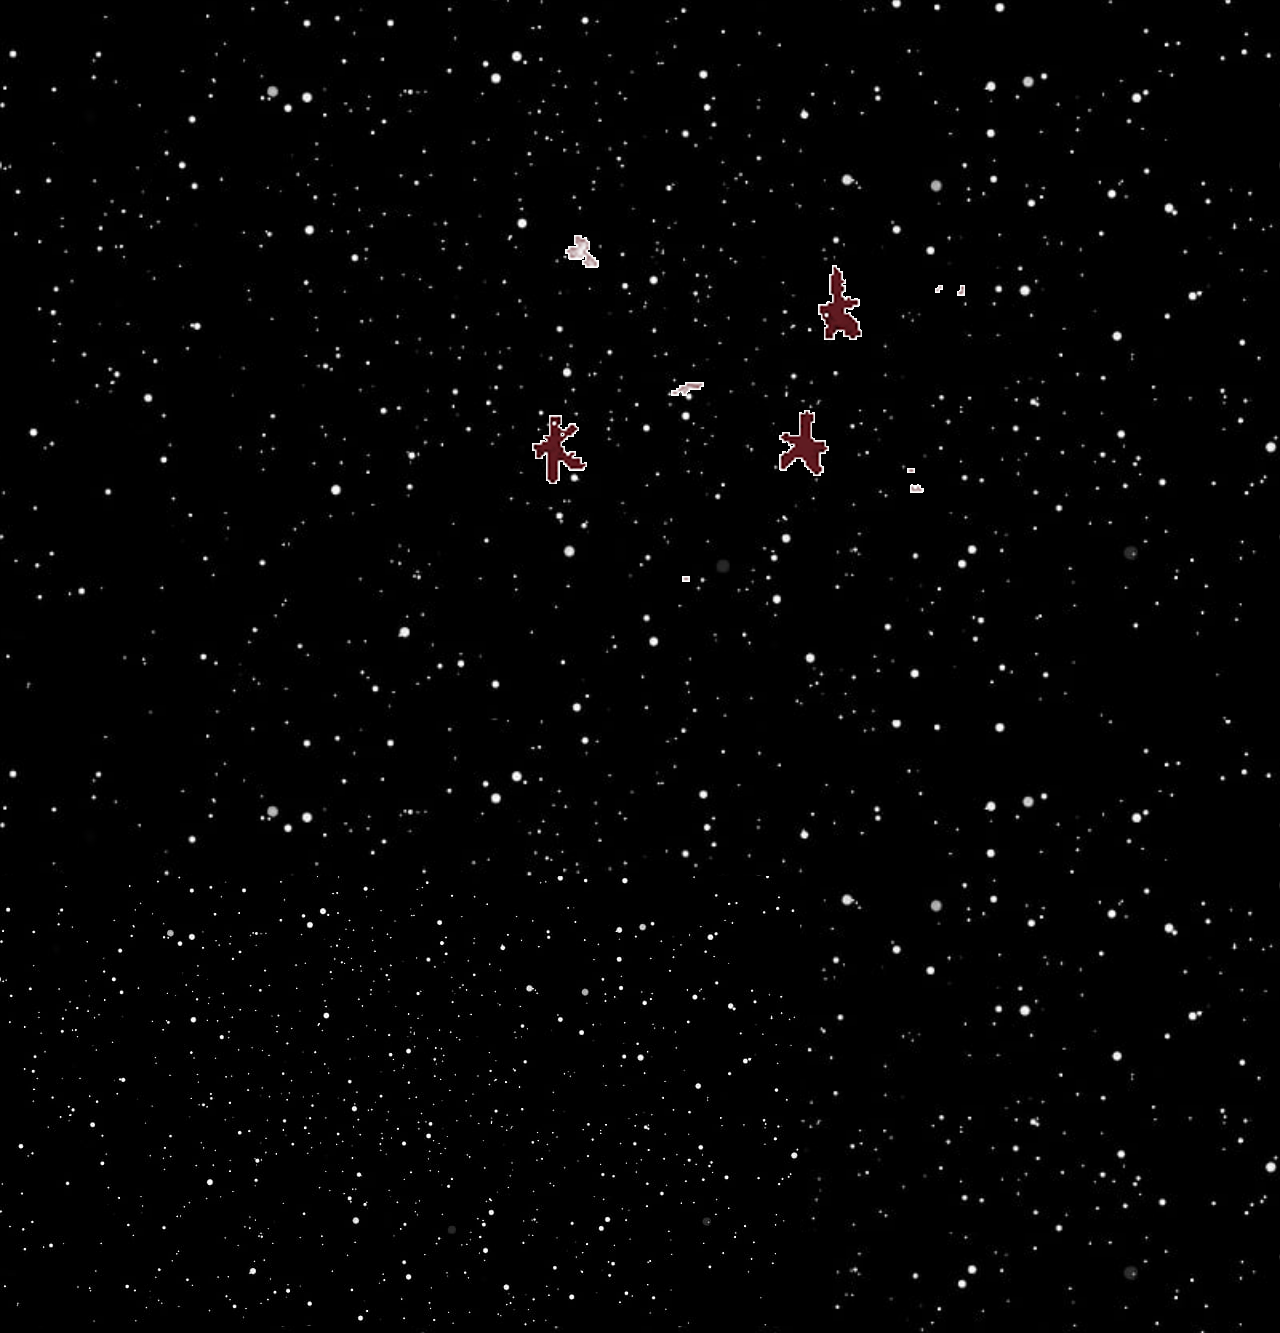
<file: index.html>
<!DOCTYPE html>
<!--[if lt IE 7]>      <html class="no-js lt-ie9 lt-ie8 lt-ie7"> <![endif]-->
<!--[if IE 7]>         <html class="no-js lt-ie9 lt-ie8"> <![endif]-->
<!--[if IE 8]>         <html class="no-js lt-ie9"> <![endif]-->
<!--[if gt IE 8]>      <html class="no-js"> <!--<![endif]-->
<html>
    <head>
        <meta charset="utf-8">
        <meta http-equiv="X-UA-Compatible" content="IE=edge">
        <title>The Feed</title>
        <meta name="description" content="social media, feed content">
        <meta name="viewport" content="width=device-width, initial-scale=1">
        <link rel="stylesheet" href="css/stylesheet.css">
    </head>
    <body>
        <!--[if lt IE 7]>
            <p class="browsehappy">You are using an <strong>outdated</strong> browser. Please <a href="#">upgrade your browser</a> to improve your experience.</p>
        <![endif]-->

        <div id="splashgif">
            <a href = "The feed_.html">
                <img src="img/logolg.gif"
                alt= "stars bursting into the feed title">
            </a>
        </div>
                <img src="img/bg.jpg">
    <!--pls remember to either fix or get rid of hover effects!!!!!-->
    </body>
</html>
</file>
<file: css/stylesheet.css>
@import 
url('https://fonts.googleapis.com/css2?family=Croissant+One&display=swap');

#layout {
    border-radius: 20px;
    background-color: #4B5282;
    border: 8px #401010 dotted;
    padding: 3px;
    margin: 50px;
    margin-top: 65px;
    text-align: center;
    width: 85%;
    margin-left: 100px;
}

header{
    width: 400px;
    position: fixed;
    top: 60px;
    left: 135px;
}

header img{
    transform: scale(1.5);
    margin-left: 100px;
    margin-top: 50px;
}

#audio-player{
    text-align: center;
    margin-left: 40px;
}

body{
    color: antiquewhite;
    font-family: 'Croissant One', cursive;
    margin: auto;
    background-image: url("../img/bg.jpg");
    background-repeat: repeat;
    background-size: 100%;
    font-size: larger;
}

nav{
    position: fixed;
    width: 400px;
    top: 400px;
    margin-left: 50px;
    text-align: center;
    color:#4B5282;
    background-color: antiquewhite;
    border-radius: 20px;
    border: #401010 5px dotted;
}

a {
    text-decoration: none;
    color: #401010;
}

nav h5:hover {
    transform: scale(1.50);
}

main{
width: 650px;
margin-left: 550px;
}

section{
margin-top: 25px;
}

section img{
    display: block;
    margin: auto;
    border-radius: 10px;
    border: #401010 5px solid;
}

section img:hover{
    transform: scale(1.05);
    box-shadow: 0 0 25px 1px antiquewhite;
}

section p{
    margin: auto;
    text-align: center;
}

#splashgif {
    width: 525px;
    margin: auto;
    text-align: center;
    margin-top: 25px;
    margin-left: 200px;
}
</file>
